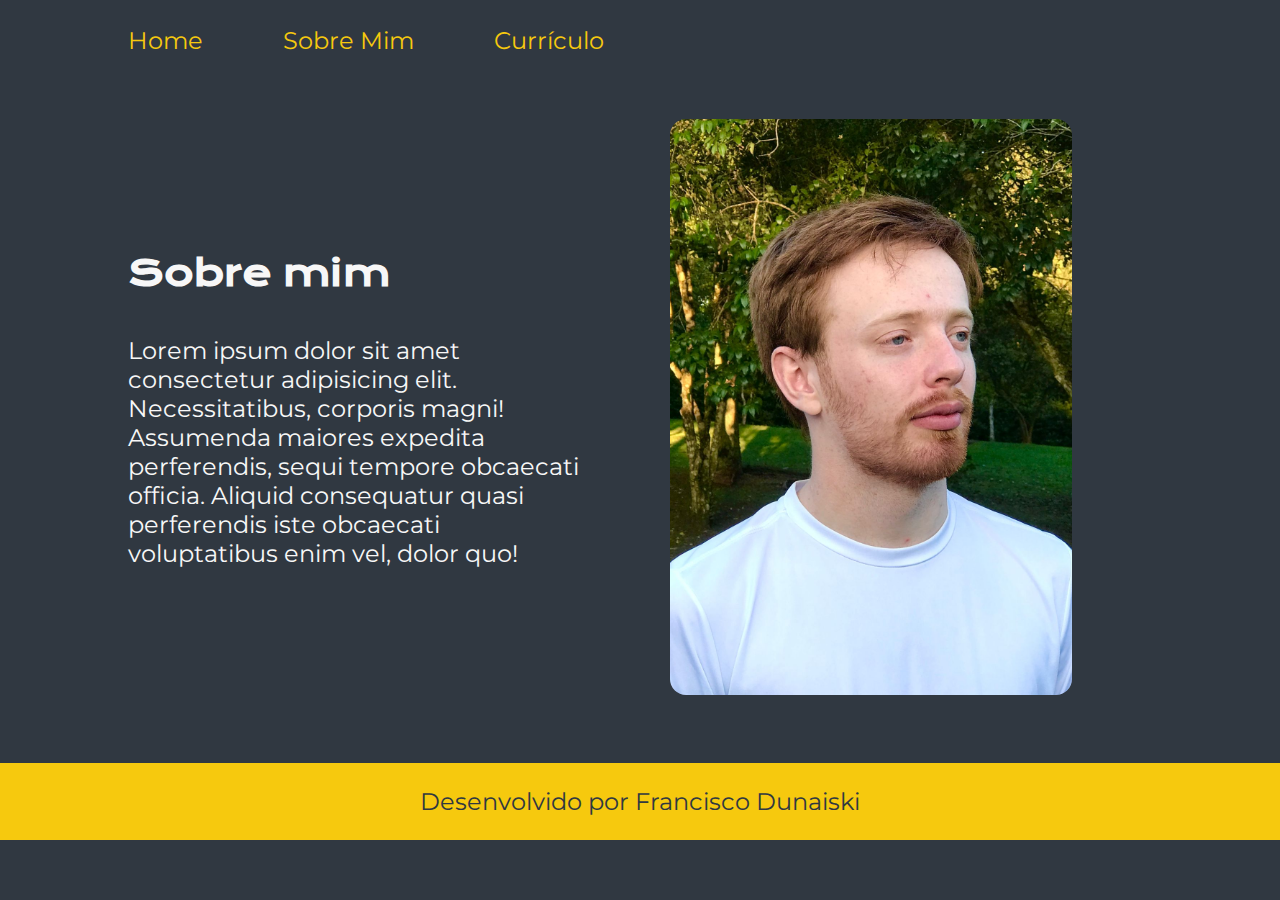
<file: about.html>
<!DOCTYPE html>
<html lang="pt-br">
<head>
    <meta charset="UTF-8"> 
    <meta http-equiv="X-UA-Compatible" content="IE=edge">
    <meta name="viewport" content="width=device-width, initial-scale=1.0">
    <title>Portifolio</title>
    <link rel="stylesheet" href="style.css">
</head>
<body>
    <header class="cabecalho">
        <nav class="cabecalho__menu">
            <a class="cabecalho__menu__link" href="./index.html">Home</a>
            <a class="cabecalho__menu__link" href="./about.html">Sobre Mim</a>
            <a class="cabecalho__menu__link" href="./curriculo.html">Currículo</a>
        </nav>
    </header>
    <main class="apresentacao">
        <section class="apresentacao__conteudo">
            <h1 class="apresentacao__conteudo__titulo">Sobre mim</h1>
            <p class="apresentacao__conteudo__texto">Lorem ipsum dolor sit amet consectetur adipisicing elit. Necessitatibus, corporis magni! Assumenda maiores expedita perferendis, sequi tempore obcaecati officia. Aliquid consequatur quasi perferendis iste obcaecati voluptatibus enim vel, dolor quo!</p>
        </section>
        <div class="div__foto">
            <img class="foto" src="./assets/Francisco.jpeg" alt="Foto da Joana Santos programando">
        </div>
        <div class="foto__border"></div>
    </main>
    <footer class="rodape">
        <p>Desenvolvido por Francisco Dunaiski</p>
    </footer>
</body>
</html>
</file>
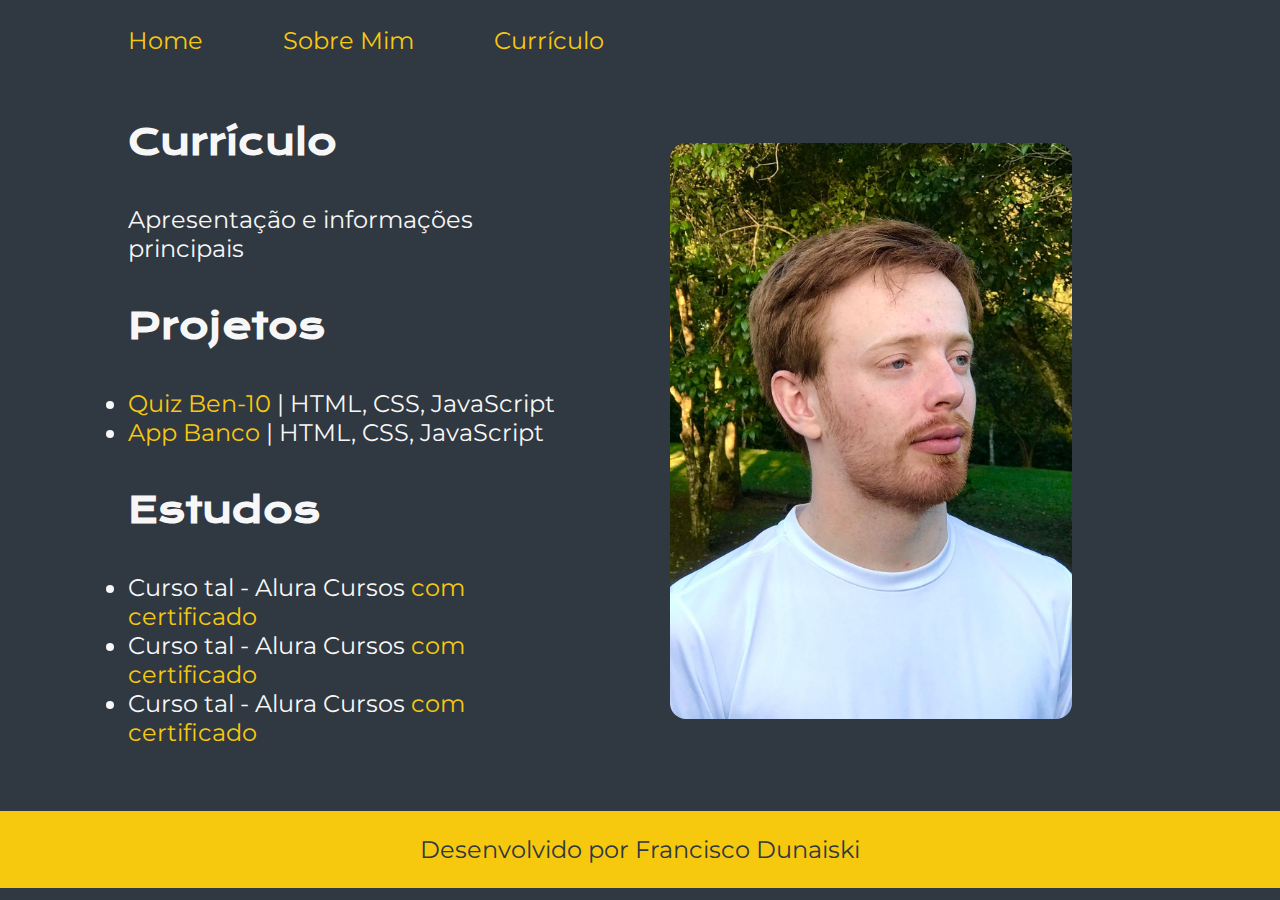
<file: curriculo.html>
<!DOCTYPE html>
<html lang="pt-br">
<head>
    <meta charset="UTF-8"> 
    <meta http-equiv="X-UA-Compatible" content="IE=edge">
    <meta name="viewport" content="width=device-width, initial-scale=1.0">
    <title>Portifolio</title>
    <link rel="stylesheet" href="style.css">
</head>
<body>
    <header class="cabecalho">
        <nav class="cabecalho__menu">
            <a class="cabecalho__menu__link" href="./index.html">Home</a>
            <a class="cabecalho__menu__link" href="./about.html">Sobre Mim</a>
            <a class="cabecalho__menu__link" href="./curriculo.html">Currículo</a>
        </nav>
    </header>
    <main class="apresentacao">
        <section class="apresentacao__conteudo">
            <h1 class="apresentacao__conteudo__titulo">Currículo</h1>
            <p class="apresentacao__conteudo__texto">
                Apresentação e informações principais
            </p>

            <h2 class="apresentacao__conteudo__titulo">Projetos</h2>
            <ul class="apresentacao__conteudo__texto">
                <li><a href="https://franciscoldb.github.io/Quiz-Ben10/Home.html">Quiz Ben-10</a> | HTML, CSS, JavaScript</li>
                <li><a href="https://franciscoldb.github.io/Banco-PAFT/login.html">App Banco</a> | HTML, CSS, JavaScript</li>
            </ul>

            <h2 class="apresentacao__conteudo__titulo">Estudos</h2>
            <ul class="apresentacao__conteudo__texto">
                <li>Curso tal - Alura Cursos <a href="linkdocertificado">com certificado</a></li>
                <li>Curso tal - Alura Cursos <a href="linkdocertificado">com certificado</a></li>
                <li>Curso tal - Alura Cursos <a href="linkdocertificado">com certificado</a></li>
            </ul>
        </section>
        <div class="div__foto">
            <img class="foto" src="./assets/Francisco.jpeg" alt="Foto da Joana Santos programando">
        </div>
        <div class="foto__border"></div>
    </main>
    <footer class="rodape">
        <p>Desenvolvido por Francisco Dunaiski</p>
    </footer>
</body>
</html>
</file>
<file: style.css>
@import url('https://fonts.googleapis.com/css2?family=Krona+One&family=Montserrat:wght@400;600&display=swap');

:root{
    --cor-primaria: #303841;
    --cor-secundaria: #F7F7F7;
    --cor-terciaria: #F6C90E;
    --cor-hover: #2E4750;

    --font-primaria: 'Krona One', sans-serif;
    --font-secundaria: 'Montserrat', sans-serif;
}

*{
    margin: 0;
    padding: 0;
}
body{
    box-sizing: border-box;
    background-color: var(--cor-primaria);
    color: var(--cor-secundaria);
}

.cabecalho {
    padding: 2% 0 0 10%;
}

.cabecalho__menu {
    display: flex;
    gap: 80px;
}

.cabecalho__menu__link{
    color: var(--cor-terciaria);
    text-decoration: none;
    font-size: 1.5rem;
    font-family: var(--font-secundaria);
}

.titulo-destaque{
    color: var(--cor-terciaria);
    font-weight: 600;
}

.foto{
    height: 36rem;
    border-radius: 1rem;
}

.foto_border{
    position: absolute;
    right: 10%;
    z-index: -1;
    transform: translate(12px, -15px);
    content: 'a';
    height: 35.8rem;
    width: 24.5rem;
    border-radius: 16px;
    border: var(--cor-terciaria) 3px solid;
}

.apresentacao{
    padding: 5% 10%;
    display: flex;
    align-items: center;
    justify-content: space-between;
    gap: 5rem;
}

.apresentacao__conteudo{
    width: 50%;
    display: flex;
    flex-direction: column;
    gap: 40px;
}

.apresentacao__conteudo__titulo{
    font-size: 2.25rem;
    font-family: var(--font-primaria);
}

.apresentacao__conteudo__texto{
    font-size: 1.5rem;
    font-family: var(--font-secundaria);
}

.apresentacao__conteudo__texto a{
    text-decoration: none;
    color: var(--cor-terciaria);
}

.apresentacao__botoes {
    display: flex;
    flex-direction: column;
    align-items: center;
    justify-content: space-between;
    gap: 20px;
}

.apresentacao__botoes > h2{
    font-family: var(--font-primaria);
    font-size: 1.5rem;
}

.apresentacao__botoes__btn{
    background-color: 0;
    display: flex;
    justify-content: center;
    gap: 16px;
    align-items: end;
    width: 50%;
    text-align: center;
    border-radius: 8px;
    border: solid var(--cor-terciaria) 2px;
    font-size: 1.5rem;
    padding-block: 21px;
    text-decoration: none;
    color: var(--cor-secundaria);
    font-family: var(--font-secundaria);
    font-weight: 600;
}

.apresentacao__botoes__btn:hover{
    background-color: var(--cor-hover);
}

.apresentacao__botoes__btn > i{
    color: var(--cor-terciaria);
}

.rodape{
    color: var(--cor-primaria);
    padding: 24px;
    background-color: var(--cor-terciaria);
    display: flex;
    justify-content: center;
    font-size: 1.5rem;
    font-family: var(--font-secundaria);
    font-weight: 400;
}

@media (max-width: 1200px) {
    .cabecalho{
        padding: 5%;
    }

    .cabecalho__menu {
        justify-content: center;
        gap: 2.3rem;
    }

    .apresentacao{
        flex-direction: column-reverse;
        padding: 5%;    
    }

    .apresentacao__conteudo{
        width: auto;
    }

    .foto {
        height: 30rem;
    }

}
</file>
